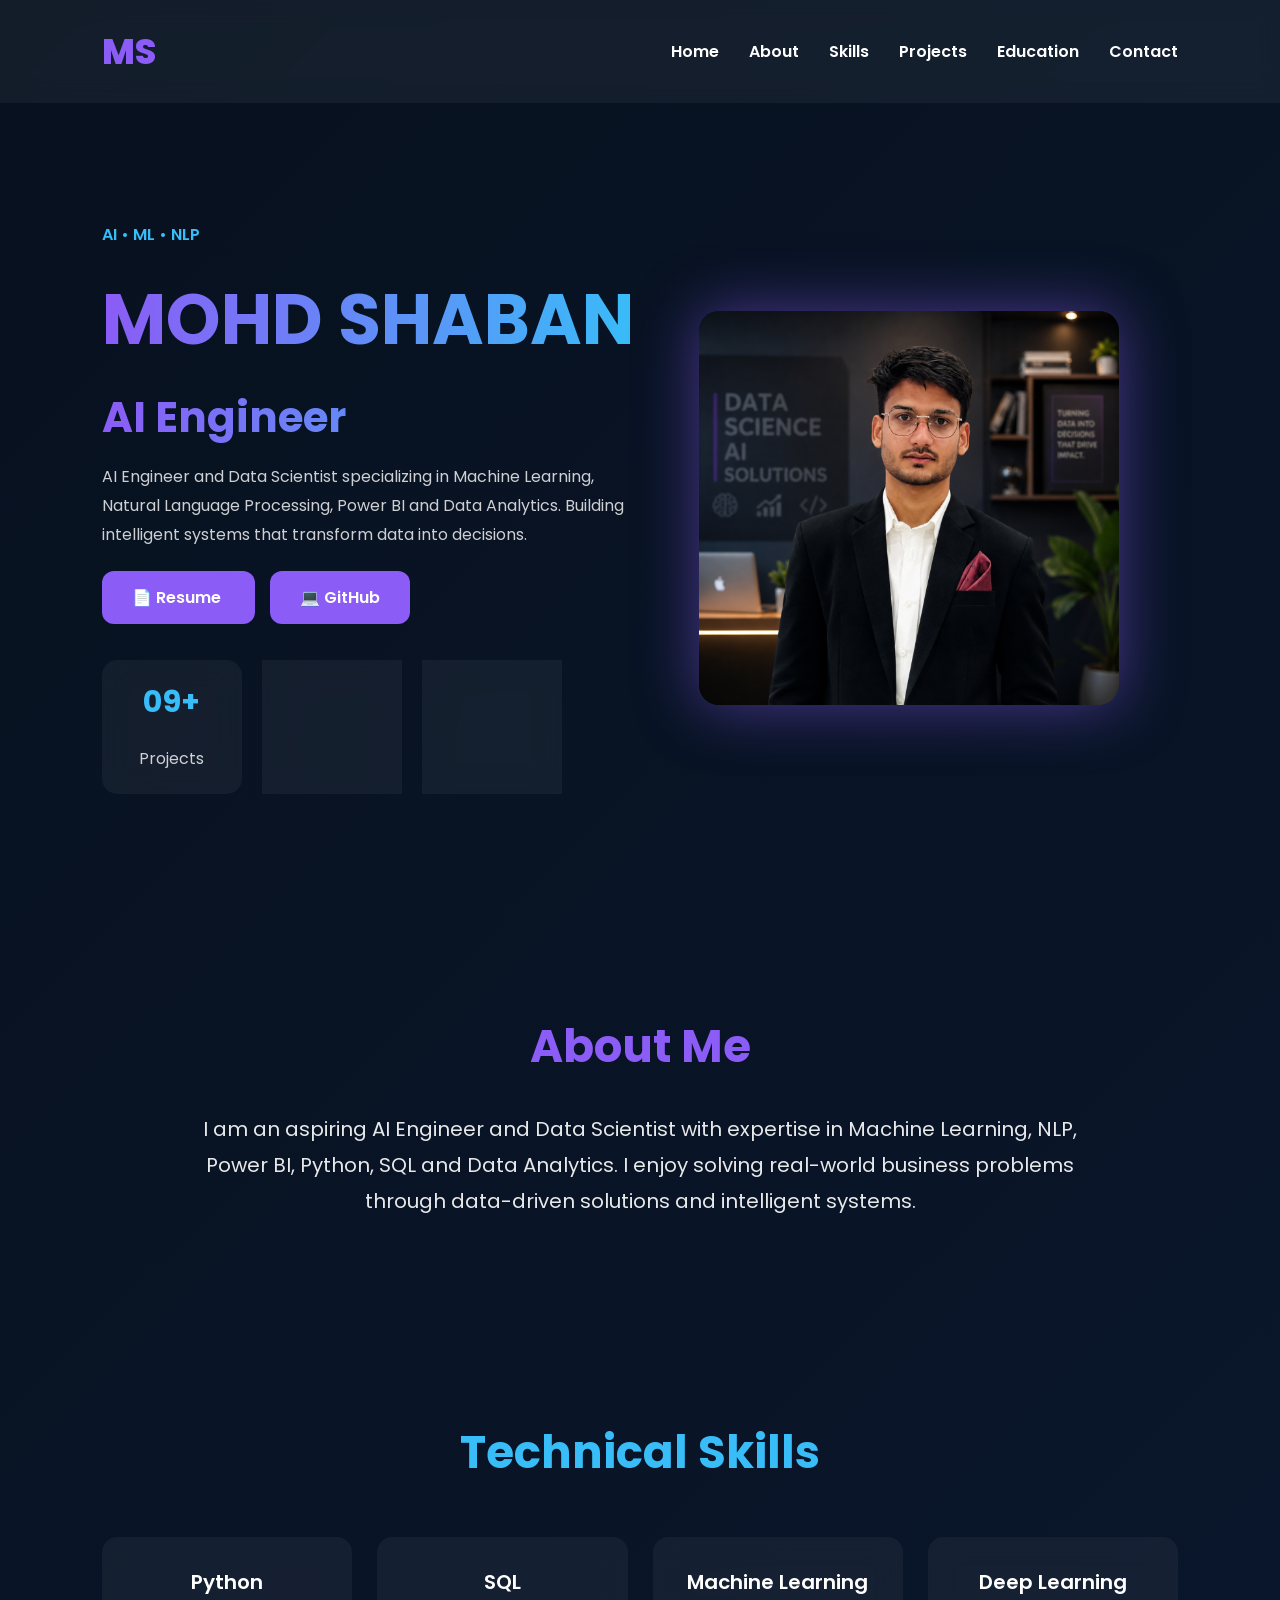
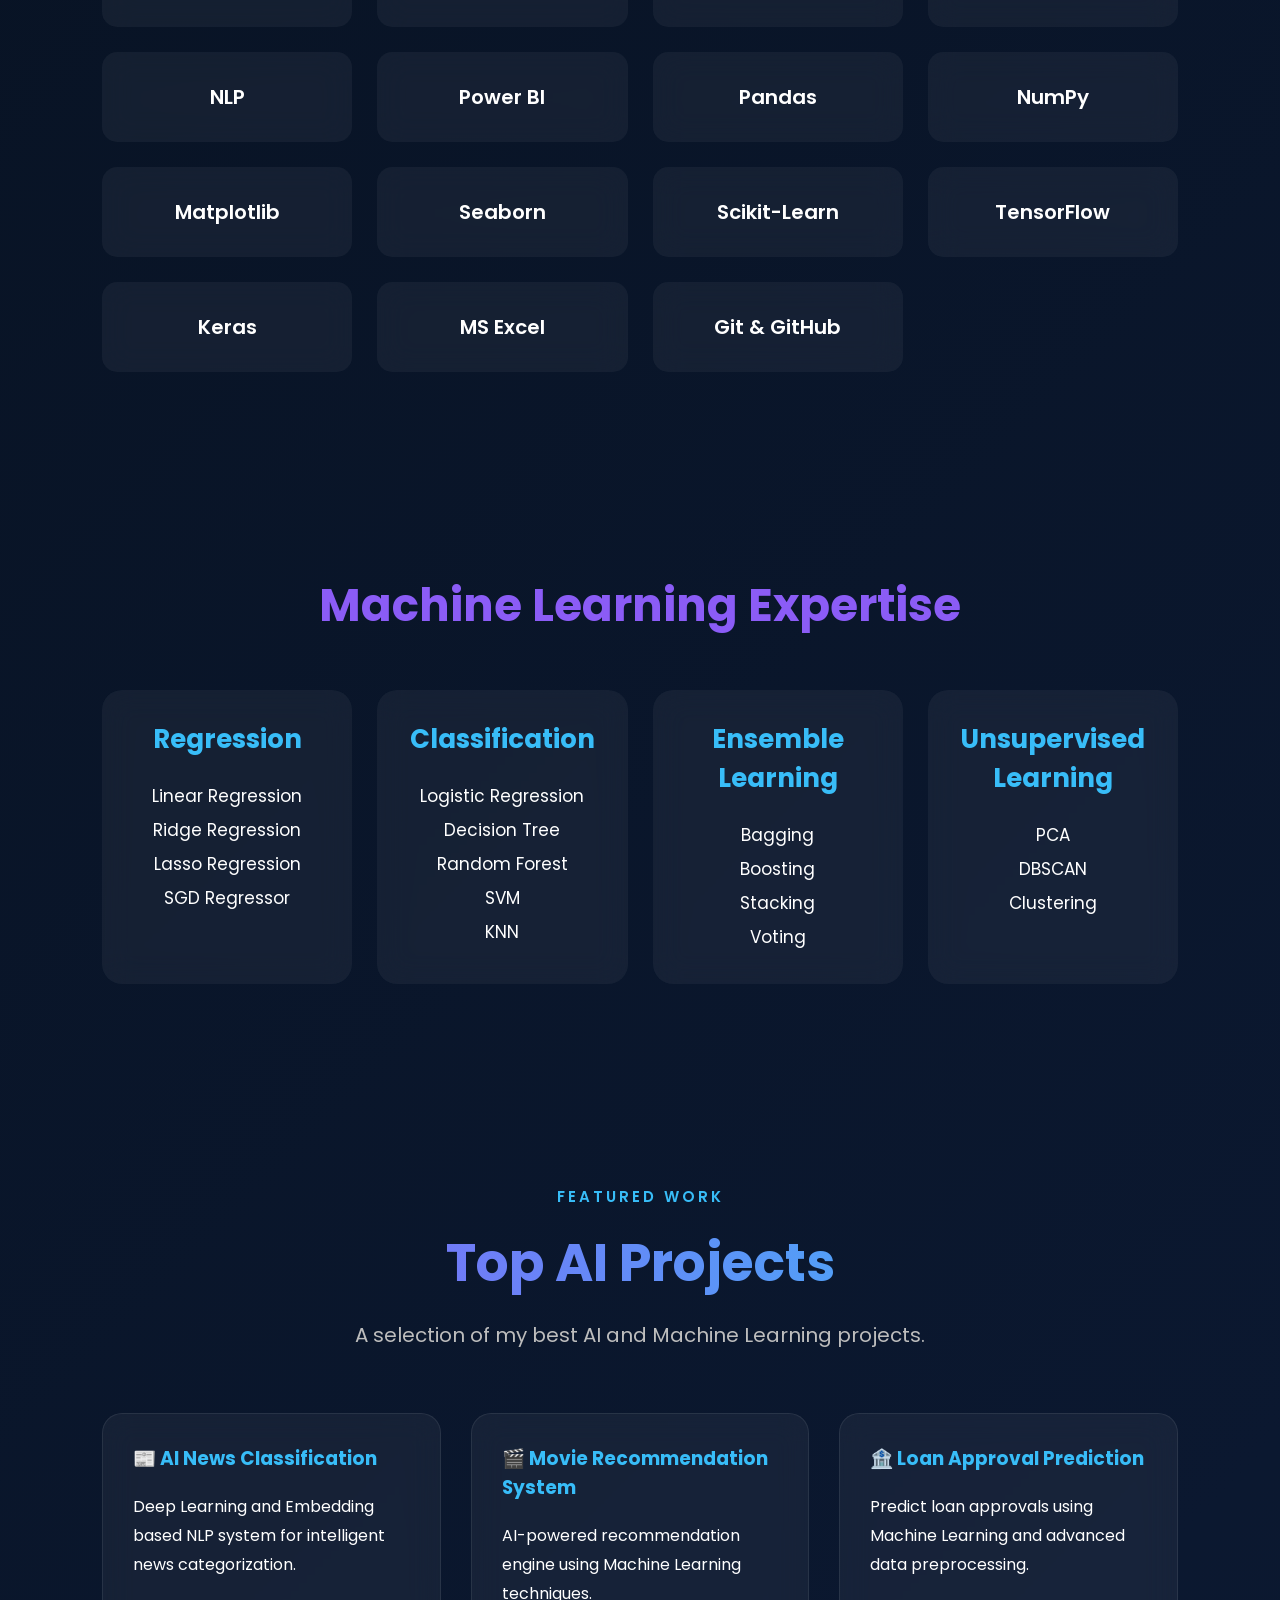
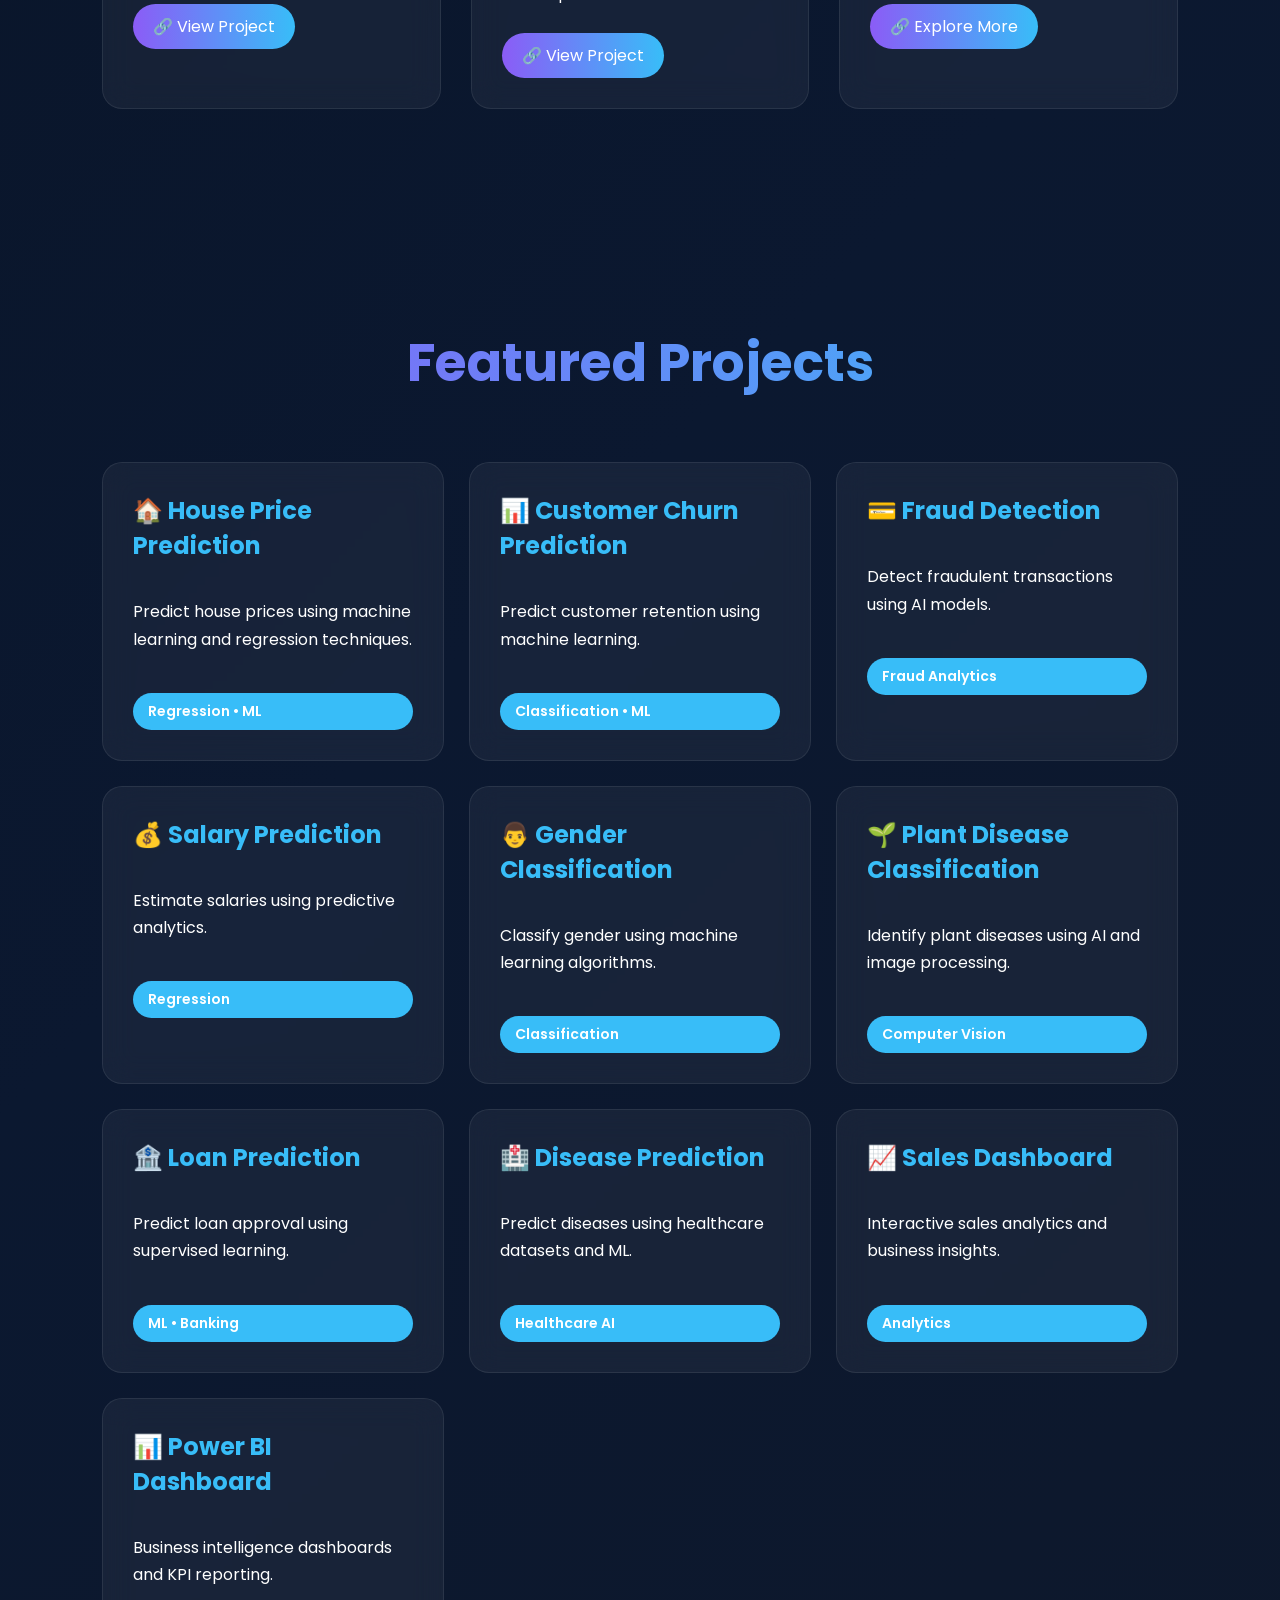
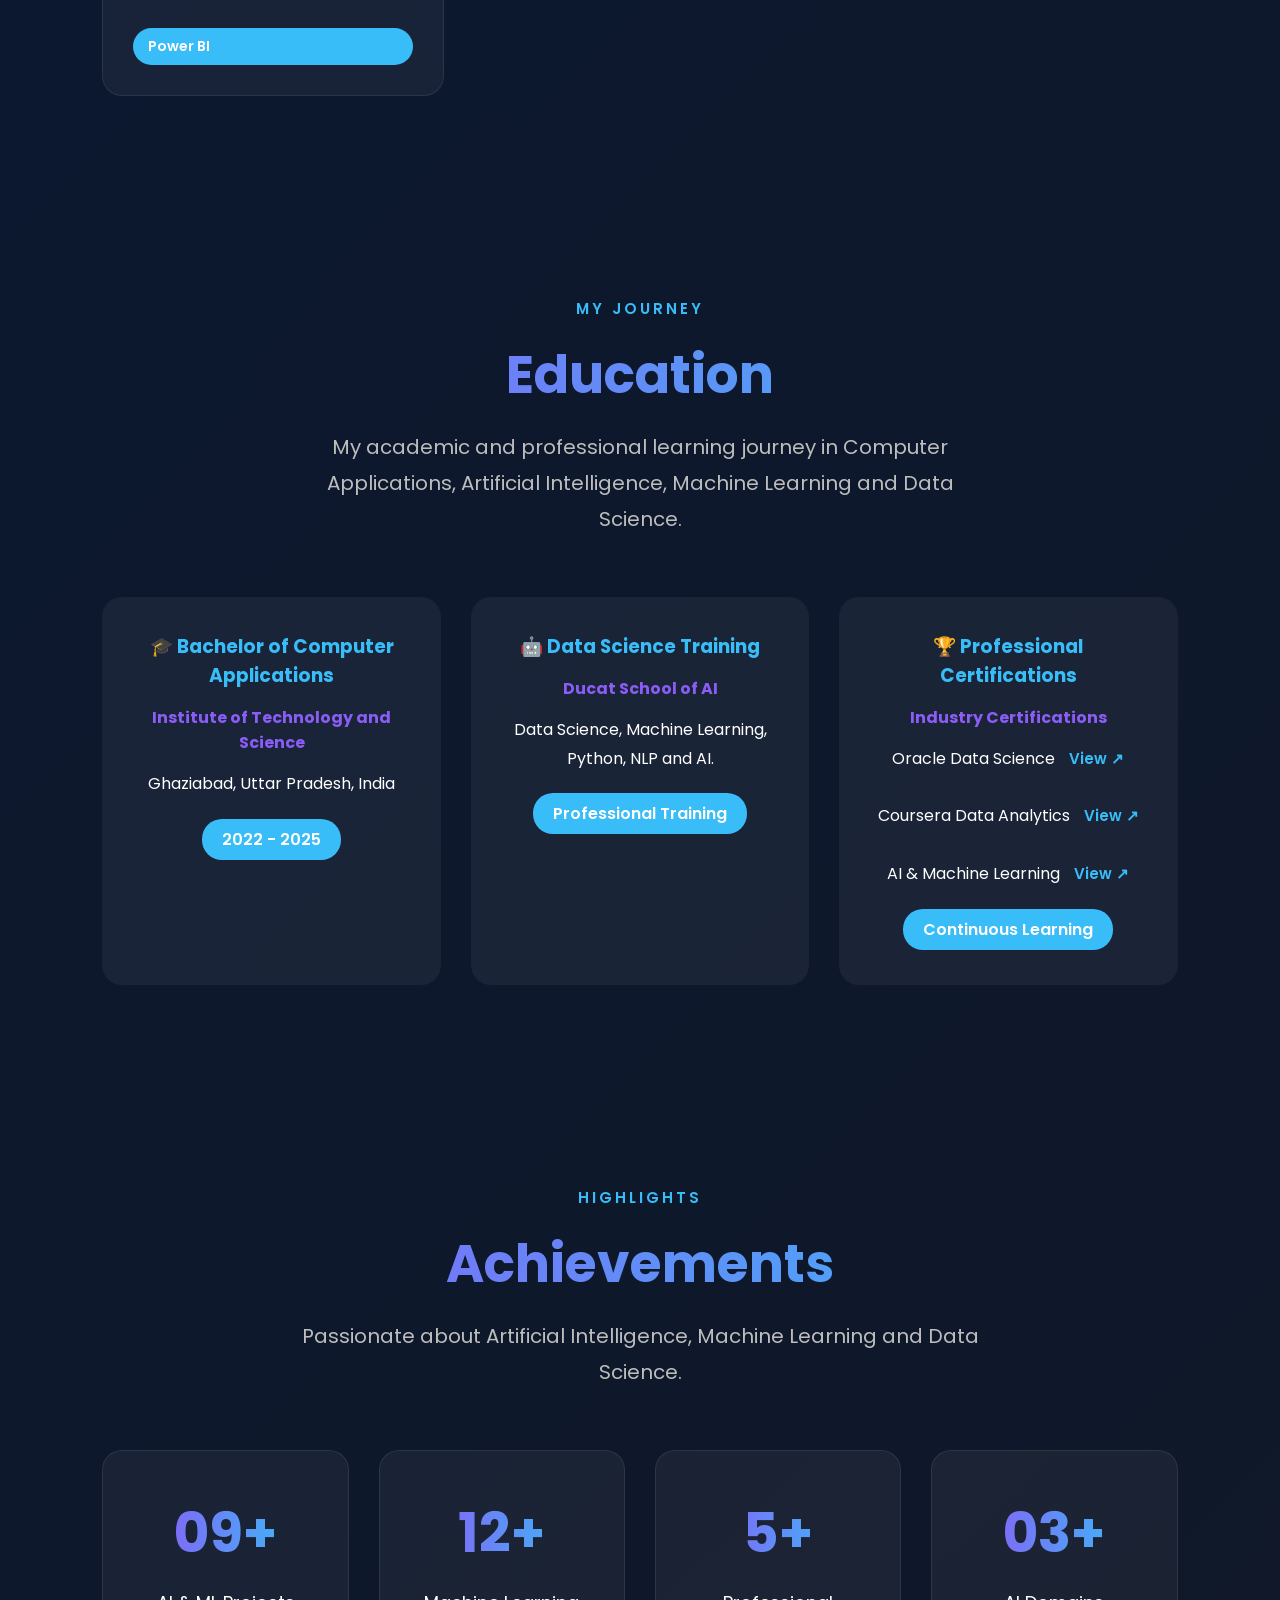
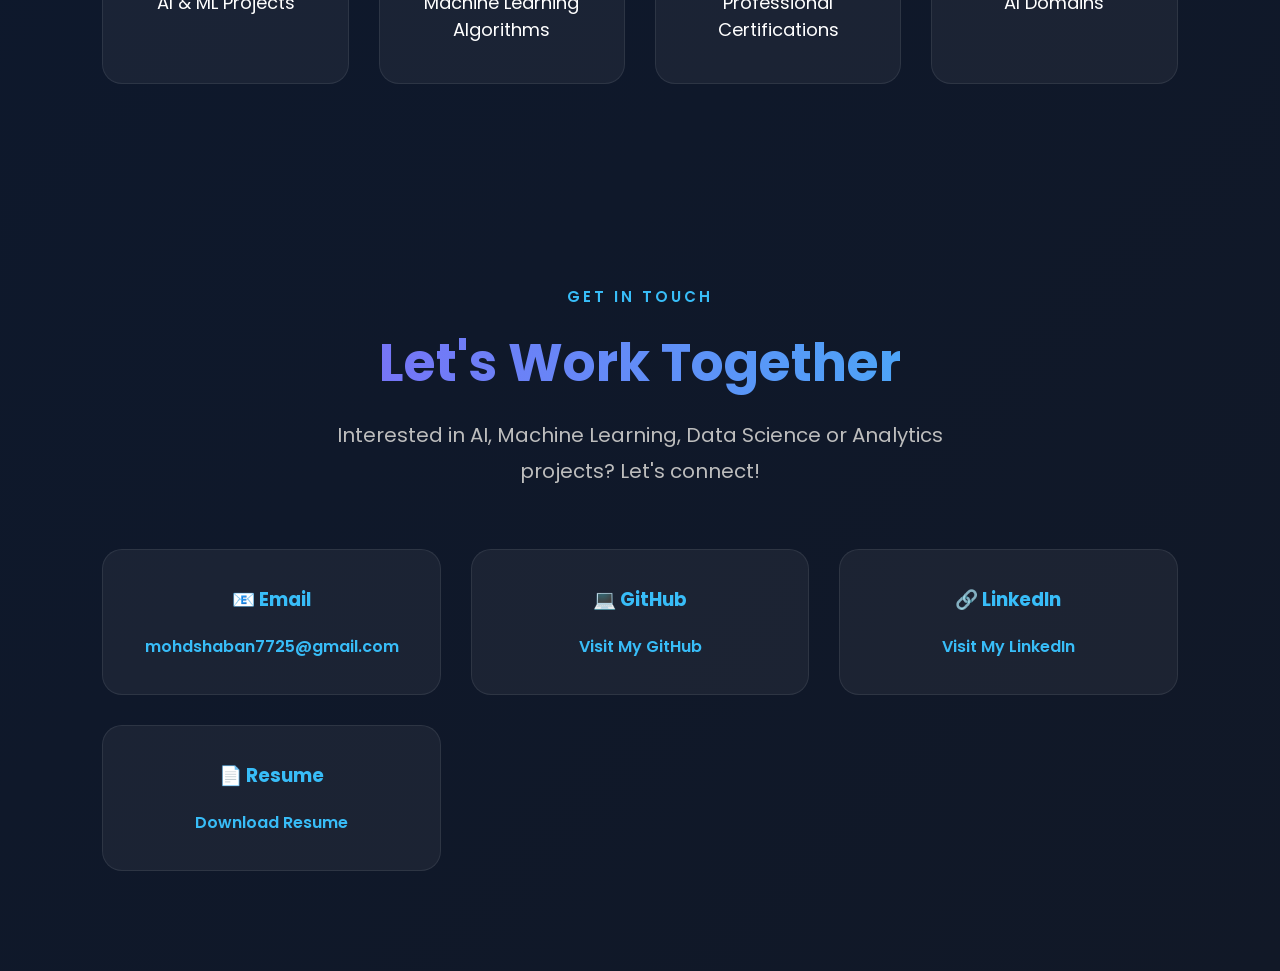
<file: index.html>
<!DOCTYPE html>
<html lang="en">
<head>
    <meta charset="UTF-8">
    <meta name="viewport" content="width=device-width, initial-scale=1.0">
    <title>Mohd Shaban | AI Engineer</title>



 

    <link rel="stylesheet" href="css/style.css">

    <link href="https://fonts.googleapis.com/css2?family=Poppins:wght@300;400;500;600;700;800&display=swap" rel="stylesheet">

</head>
<body>

<!-- NAVBAR -->
<nav>

<div class="logo">

MS

</div>

<div class="menu-toggle">

☰

</div>

<ul>

<li><a href="#home">Home</a></li>

<li><a href="#about">About</a></li>

<li><a href="#skills">Skills</a></li>

<li><a href="#projects">Projects</a></li>

<li><a href="#education">Education</a></li>

<li><a href="#contact">Contact</a></li>

</ul>

</nav>

<!-- HERO -->
<!-- HERO -->

<section class="hero" id="home">

<div class="left">

<span class="tag">
AI • ML • NLP
</span>

<h1>
MOHD SHABAN
</h1>

<h2 class="hero-subtitle">

<div class="dynamic-text">

<span>AI Engineer</span>

<span>Data Scientist</span>

<span>Machine Learning Engineer</span>

<span>Data Analyst</span>

<span>NLP Developer</span>

</div>

</h2>

<p>


AI Engineer and Data Scientist specializing in Machine Learning,
Natural Language Processing, Power BI and Data Analytics.

Building intelligent systems that transform data into decisions.

</p>

<div class="buttons">

<a href="assets/resume.pdf"
target="_blank">
📄 Resume
</a>

<a href="https://github.com/Shaban-DS-AI"
target="_blank">
💻 GitHub
</a>

</div>

<div class="stats">

<div>

<h3>09+</h3>

<p>Projects</p>

</div>

<div>

<h3>12+</h3>

<p>Algorithms</p>

</div>

<div>

<h3>5+</h3>

<p>Certificates</p>

</div>

</div>

</div>

<div class="right">

<img src="images/profile2.png" alt="Mohd Shaban">

</div>

</section>

<!-- ABOUT -->

<section id="about" class="about">

<h2>About Me</h2>

<p>

I am an aspiring AI Engineer and Data Scientist
with expertise in Machine Learning,
NLP,
Power BI,
Python,
SQL and Data Analytics.

I enjoy solving real-world business problems
through data-driven solutions and intelligent systems.

</p>

</section>

<!-- SKILLS -->

<section id="skills" class="skills">

<h2>Technical Skills</h2>

<div class="skill-grid">

<div class="card">Python</div>

<div class="card">SQL</div>

<div class="card">Machine Learning</div>

<div class="card">Deep Learning</div>

<div class="card">NLP</div>

<div class="card">Power BI</div>

<div class="card">Pandas</div>

<div class="card">NumPy</div>

<div class="card">Matplotlib</div>

<div class="card">Seaborn</div>

<div class="card">Scikit-Learn</div>

<div class="card">TensorFlow</div>

<div class="card">Keras</div>

<div class="card">MS Excel</div>

<div class="card">Git & GitHub</div>

</div>

</section>




<!-- MACHINE LEARNING EXPERTISE -->

<section id="ml" class="ml-section">

    <h2>Machine Learning Expertise</h2>

    <div class="ml-grid">

        <div class="ml-card">
            <h3>Regression</h3>
            <p>
                Linear Regression<br>
                Ridge Regression<br>
                Lasso Regression<br>
                SGD Regressor
            </p>
        </div>

        <div class="ml-card">
            <h3>Classification</h3>
            <p>
                Logistic Regression<br>
                Decision Tree<br>
                Random Forest<br>
                SVM<br>
                KNN
            </p>
        </div>

        <div class="ml-card">
            <h3>Ensemble Learning</h3>
            <p>
                Bagging<br>
                Boosting<br>
                Stacking<br>
                Voting
            </p>
        </div>

        <div class="ml-card">
            <h3>Unsupervised Learning</h3>
            <p>
                PCA<br>
                DBSCAN<br>
                Clustering
            </p>
        </div>

    </div>

</section>


<!-- FEATURED PROJECTS -->

<section class="featured" id="featured">

<div class="section-title">

<span>FEATURED WORK</span>

<h2>Top AI Projects</h2>

<p>

A selection of my best AI and Machine Learning projects.

</p>

</div>

<div class="featured-grid">

<div class="featured-card">

<h3>📰 AI News Classification</h3>

<p>

Deep Learning and Embedding based NLP
system for intelligent news categorization.

</p>

<a href="https://github.com/Shaban-DS-AI/shaban-News-AI-"
target="_blank">

🔗 View Project

</a>

</div>

<div class="featured-card">

<h3>🎬 Movie Recommendation System</h3>

<p>

AI-powered recommendation engine
using Machine Learning techniques.

</p>

<a href="https://github.com/Shaban-DS-AI/Movie-Recommendation-System-"
target="_blank">

🔗 View Project

</a>

</div>

<div class="featured-card">

<h3>🏦 Loan Approval Prediction</h3>

<p>

Predict loan approvals using Machine Learning
and advanced data preprocessing.

</p>

<a href="#projects">

🔗 Explore More

</a>

</div>

</div>

</section>



<section id="projects" class="projects">

    <div class="section-title">
        
        <h2>Featured Projects</h2>
        <p>
            
        </p>
    </div>

    <div class="project-grid">

    




       <div class="project-grid">

    <div class="project-card">
        <h3>🏠 House Price Prediction</h3>
        <p>
            Predict house prices using machine
            learning and regression techniques.
        </p>
        <span>Regression • ML</span>
    </div>

    <div class="project-card">
        <h3>📊 Customer Churn Prediction</h3>
        <p>
            Predict customer retention using
            machine learning.
        </p>
        <span>Classification • ML</span>
    </div>

    <div class="project-card">
        <h3>💳 Fraud Detection</h3>
        <p>
            Detect fraudulent transactions
            using AI models.
        </p>
        <span>Fraud Analytics</span>
    </div>

    <div class="project-card">
        <h3>💰 Salary Prediction</h3>
        <p>
            Estimate salaries using predictive
            analytics.
        </p>
        <span>Regression</span>
    </div>

    <div class="project-card">
        <h3>👨 Gender Classification</h3>
        <p>
            Classify gender using machine
            learning algorithms.
        </p>
        <span>Classification</span>
    </div>

    <div class="project-card">
        <h3>🌱 Plant Disease Classification</h3>
        <p>
            Identify plant diseases using AI
            and image processing.
        </p>
        <span>Computer Vision</span>
    </div>

    <div class="project-card">
        <h3>🏦 Loan Prediction</h3>
        <p>
            Predict loan approval using
            supervised learning.
        </p>
        <span>ML • Banking</span>
    </div>

    <div class="project-card">
        <h3>🏥 Disease Prediction</h3>
        <p>
            Predict diseases using healthcare
            datasets and ML.
        </p>
        <span>Healthcare AI</span>
    </div>

    <div class="project-card">
        <h3>📈 Sales Dashboard</h3>
        <p>
            Interactive sales analytics and
            business insights.
        </p>
        <span>Analytics</span>
    </div>

    <div class="project-card">
        <h3>📊 Power BI Dashboard</h3>
        <p>
            Business intelligence dashboards
            and KPI reporting.
        </p>
        <span>Power BI</span>
    </div>

</div>

<!-- EDUCATION -->


</div>
</section>

<!-- EDUCATION -->

<!-- EDUCATION -->

<section class="education" id="education">

    <div class="section-title">

        <span>MY JOURNEY</span>

        <h2>Education</h2>

        <p>
            My academic and professional learning journey in
            Computer Applications, Artificial Intelligence,
            Machine Learning and Data Science.
        </p>

    </div>

    <div class="education-container">

        <!-- BCA -->

        <div class="education-box">

            <h3>🎓 Bachelor of Computer Applications</h3>

            <h4>Institute of Technology and Science</h4>

            <p>
                Ghaziabad, Uttar Pradesh, India
            </p>

            <span>2022 - 2025</span>

        </div>

        <!-- Data Science Training -->

        <div class="education-box">

            <h3>🤖 Data Science Training</h3>

            <h4>Ducat School of AI</h4>

            <p>
                Data Science, Machine Learning,
                Python, NLP and AI.
            </p>

            <span>Professional Training</span>

        </div>

       <!-- Certifications -->

<div class="education-box">

    <h3>🏆 Professional Certifications</h3>

    <h4>Industry Certifications</h4>

    <p>

        Oracle Data Science
        <a href="assets/certificates/oracle.pdf"
        target="_blank"
        class="cert-link">
        View ↗
        </a>

        <br><br>

        Coursera Data Analytics
        <a href="assets/certificates/coursera.pdf"
        target="_blank"
        class="cert-link">
        View ↗
        </a>

        <br><br>

        AI & Machine Learning
        <a href="assets/certificates/ai-ml.pdf"
        target="_blank"
        class="cert-link">
        View ↗
        </a>

    </p>

    <span>Continuous Learning</span>

</div>

</div>

</section>

<!-- ACHIEVEMENTS -->

<section class="achievements" id="achievements">

    <div class="section-title">

        <span>HIGHLIGHTS</span>

        <h2>Achievements</h2>

        <p>

            Passionate about Artificial Intelligence,
            Machine Learning and Data Science.

        </p>

    </div>

    <div class="achievement-container">

        <div class="achievement-box">

            <h3>09+</h3>

            <p>AI & ML Projects</p>

        </div>

        <div class="achievement-box">

            <h3>12+</h3>

            <p>Machine Learning Algorithms</p>

        </div>

        <div class="achievement-box">

            <h3>5+</h3>

            <p>Professional Certifications</p>

        </div>

        <div class="achievement-box">

            <h3>03+</h3>

            <p>AI Domains</p>

        </div>

    </div>

</section>

<!-- CONTACT -->

<!-- CONTACT -->

<section class="contact" id="contact">

<div class="section-title">

<span>GET IN TOUCH</span>

<h2>Let's Work Together</h2>

<p>

Interested in AI, Machine Learning,
Data Science or Analytics projects?

Let's connect!

</p>

</div>

<div class="contact-container">

<!-- EMAIL -->

<div class="contact-card">

<h3>📧 Email</h3>

<a href="mailto:mohdshaban7725@gmail.com">

mohdshaban7725@gmail.com

</a>

</div>

<!-- GITHUB -->

<div class="contact-card">

<h3>💻 GitHub</h3>

<a href="https://github.com/dashboard" target="_blank">

Visit My GitHub

</a>

</div>

<!-- LINKEDIN -->

<div class="contact-card">

<h3>🔗 LinkedIn</h3>

<a href="https://www.linkedin.com/in/mohd-shaban-mansoori-786a672a3/" target="_blank">

Visit My LinkedIn

</a>

</div>

<!-- RESUME -->

<div class="contact-card">

<h3>📄 Resume</h3>

<a href="assets/resume.pdf" download>

Download Resume

</a>

</div>

</div>

</section>
</file>
<file: css/style.css>
*{
margin:0;
padding:0;
box-sizing:border-box;
font-family:'Poppins',sans-serif;
}

body{

background:linear-gradient(135deg,#07111f,#0b1830,#111827);

color:white;

overflow-x:hidden;

}

nav{

display:flex;

justify-content:space-between;

align-items:center;

padding:25px 8%;

position:sticky;

top:0;

background:rgba(255,255,255,.05);

backdrop-filter:blur(10px);

z-index:100;

}

.logo{

font-size:35px;

font-weight:800;

color:#8b5cf6;

}

nav ul{

display:flex;

list-style:none;

gap:30px;

}

nav li{

cursor:pointer;

transition:.3s;

}

nav li:hover{

color:#8b5cf6;

}

.hero{

min-height:90vh;

display:grid;

grid-template-columns:1fr 1fr;

align-items:center;

padding:0 8%;

}

.left span{

color:#38bdf8;

font-weight:600;

}

.left h1{

font-size:70px;

margin:20px 0;

background:linear-gradient(90deg,#8b5cf6,#38bdf8);

-webkit-background-clip:text;

-webkit-text-fill-color:transparent;

}

.left h2{

font-size:35px;

height:50px;

}

.left p{

margin-top:20px;

line-height:1.8;

opacity:.8;

max-width:550px;

}

.buttons{

margin-top:35px;

}

.buttons a{

text-decoration:none;

padding:15px 30px;

border-radius:12px;

margin-right:15px;

background:#8b5cf6;

color:white;

font-weight:600;

transition:.4s;

}

.buttons a:hover{

transform:translateY(-5px);

background:#38bdf8;

}

.stats{

display:flex;

gap:20px;

margin-top:50px;

}

.stats div{

padding:20px;

background:rgba(255,255,255,.05);

backdrop-filter:blur(15px);

border-radius:15px;

width:140px;

text-align:center;

}

.stats h3{

font-size:30px;

color:#38bdf8;

}

.right{

display:flex;

justify-content:center;

}

.right img{

width:420px;

max-width:100%;

border-radius:20px;

box-shadow:0 0 60px rgba(139,92,246,.5);

transition:.5s;

}

.right img:hover{

transform:scale(1.03);

}

@media(max-width:900px){

.hero{

grid-template-columns:1fr;

text-align:center;

padding:50px 8%;

}

.left h1{

font-size:50px;

}

.left h2{

font-size:28px;

}

.stats{

justify-content:center;

flex-wrap:wrap;

}

.right{

margin-top:50px;

}

.right img{

width:300px;

}

nav{

flex-direction:column;

gap:20px;

}

nav ul{

gap:15px;

}

}

.about{
padding:100px 8%;
text-align:center;
}

.about h2{
font-size:45px;
margin-bottom:30px;
color:#8b5cf6;
}

.about p{
max-width:900px;
margin:auto;
font-size:20px;
line-height:1.8;
opacity:.9;
}

.skills{
padding:100px 8%;
text-align:center;
}

.skills h2{
font-size:45px;
margin-bottom:50px;
color:#38bdf8;
}

.skill-grid{
display:grid;
grid-template-columns:repeat(auto-fit,minmax(220px,1fr));
gap:25px;
}

.card{
padding:30px;
background:rgba(255,255,255,.05);
backdrop-filter:blur(15px);
border-radius:15px;
font-size:20px;
font-weight:600;
transition:.4s;
}

.card:hover{
transform:translateY(-10px);
background:#8b5cf6;
}

.ml-section{

padding:100px 8%;

text-align:center;

}

.ml-section h2{

font-size:45px;

margin-bottom:50px;

color:#8b5cf6;

}

.ml-grid{

display:grid;

grid-template-columns:repeat(auto-fit,minmax(250px,1fr));

gap:25px;

}

.ml-card{

background:rgba(255,255,255,.05);

padding:30px;

border-radius:20px;

backdrop-filter:blur(15px);

transition:.4s;

}

.ml-card:hover{

transform:translateY(-10px);

background:#8b5cf6;

}

.ml-card h3{

margin-bottom:20px;

font-size:26px;

color:#38bdf8;

}

.ml-card p{

line-height:2;

font-size:17px;

}

.projects{

padding:100px 8%;

text-align:center;

}

.projects h2{

font-size:45px;

margin-bottom:50px;

color:#38bdf8;

}

.project-grid{

display:grid;

grid-template-columns:repeat(auto-fit,minmax(300px,1fr));

gap:25px;

}

.project-card{

padding:30px;

background:rgba(255,255,255,.05);

border-radius:20px;

backdrop-filter:blur(15px);

transition:.4s;

text-align:left;

}

.project-card:hover{

transform:translateY(-10px);

background:#8b5cf6;

}

.project-card h3{

margin-bottom:15px;

}

.project-card p{

line-height:1.8;

margin-bottom:20px;

}

.project-card span{

display:inline-block;

padding:8px 15px;

background:#38bdf8;

border-radius:20px;

font-size:14px;

font-weight:600;

}




.section-title{

text-align:center;

margin-bottom:60px;

}

.section-title span{

color:#38bdf8;

font-weight:600;

letter-spacing:3px;

font-size:15px;

}

.section-title h2{

font-size:52px;

margin:15px 0;

background:linear-gradient(90deg,#8b5cf6,#38bdf8);

-webkit-background-clip:text;

-webkit-text-fill-color:transparent;

}

.section-title p{

max-width:700px;

margin:auto;

font-size:20px;

line-height:1.8;

color:#bdbdbd;

}


/* Hero Subtitle */

.hero-subtitle{

margin:20px 0;

height:80px;

overflow:hidden;

display:flex;

align-items:center;

}

/* Animated Text */

.dynamic-text{

height:80px;

overflow:hidden;

}

.dynamic-text span{

display:block;

height:80px;

line-height:80px;

padding-bottom:8px;

font-size:42px;

font-weight:700;

background:linear-gradient(90deg,#8b5cf6,#38bdf8);

-webkit-background-clip:text;

-webkit-text-fill-color:transparent;

animation:slide 10s infinite;

}

/* Animation */

@keyframes slide{

0%,15%{

transform:translateY(0);

}

20%,35%{

transform:translateY(-80px);

}

40%,55%{

transform:translateY(-160px);

}

60%,75%{

transform:translateY(-240px);

}

80%,95%{

transform:translateY(-320px);

}

100%{

transform:translateY(0);

}

}

.education,
.algorithms,
.certifications{

padding:100px 8%;

}

.section-header{

text-align:center;

margin-bottom:60px;

}

.section-header span{

color:#38bdf8;

letter-spacing:4px;

font-weight:600;

}

.section-header h2{

font-size:55px;

margin:20px 0;

background:linear-gradient(90deg,#8b5cf6,#38bdf8);

-webkit-background-clip:text;

-webkit-text-fill-color:transparent;

}

.section-header p{

max-width:700px;

margin:auto;

opacity:.8;

}

.timeline{

display:grid;

grid-template-columns:repeat(auto-fit,minmax(280px,1fr));

gap:30px;

}

.timeline-card{

padding:30px;

background:rgba(255,255,255,.05);

border-radius:20px;

transition:.4s;

}

.timeline-card:hover{

transform:translateY(-10px);

}

.algo-grid{

display:flex;

flex-wrap:wrap;

gap:15px;

justify-content:center;

}

.algo-grid span{

padding:12px 25px;

border-radius:30px;

background:#38bdf8;

color:#fff;

font-weight:600;

transition:.3s;

}

.algo-grid span:hover{

transform:scale(1.08);

}

.cert-grid{

display:grid;

grid-template-columns:repeat(auto-fit,minmax(220px,1fr));

gap:25px;

}

.cert-card{

padding:35px;

text-align:center;

font-size:24px;

background:rgba(255,255,255,.05);

border-radius:20px;

transition:.4s;

}

.cert-card:hover{

transform:translateY(-8px);

}


.education{

    padding:100px 8%;

}

.education-container{

    margin-top:50px;

    display:grid;

    grid-template-columns:repeat(auto-fit,minmax(300px,1fr));

    gap:30px;

}

.education-box{

    background:rgba(255,255,255,.05);

    padding:35px;

    border-radius:20px;

    transition:.4s;

    text-align:center;

}

.education-box:hover{

    transform:translateY(-10px);

}

.education-box h3{

    color:#38bdf8;

    margin-bottom:15px;

}

.education-box h4{

    color:#8b5cf6;

    margin-bottom:15px;

}

.education-box p{

    line-height:1.8;

    margin-bottom:20px;

}

.education-box span{

    background:#38bdf8;

    padding:8px 20px;

    border-radius:20px;

    display:inline-block;

    font-weight:600;

}

/* ACHIEVEMENTS */

.achievements{

padding:100px 8%;

}

.achievement-container{

display:grid;

grid-template-columns:repeat(auto-fit,minmax(220px,1fr));

gap:30px;

margin-top:50px;

}

.achievement-box{

padding:40px;

text-align:center;

background:rgba(255,255,255,.05);

border-radius:20px;

border:1px solid rgba(255,255,255,.08);

transition:.4s;

}

.achievement-box:hover{

transform:translateY(-10px);

border-color:#38bdf8;

}

.achievement-box h3{

font-size:55px;

margin-bottom:15px;

background:linear-gradient(90deg,#8b5cf6,#38bdf8);

-webkit-background-clip:text;

-webkit-text-fill-color:transparent;

}

.achievement-box p{

font-size:18px;

}

/* CONTACT */

.contact{

padding:100px 8%;

}

.contact-container{

display:grid;

grid-template-columns:repeat(auto-fit,minmax(250px,1fr));

gap:30px;

margin-top:50px;

}

.contact-card{

padding:35px;

text-align:center;

background:rgba(255,255,255,.05);

border-radius:20px;

border:1px solid rgba(255,255,255,.08);

transition:.4s;

}

.contact-card:hover{

transform:translateY(-10px);

border-color:#38bdf8;

}

.contact-card h3{

margin-bottom:20px;

color:#38bdf8;

}

.contact-card a{

text-decoration:none;

color:#8b5cf6;

font-weight:600;

}
#--------
html{

scroll-behavior:smooth;

}

#----
nav{

position:sticky;

top:0;

z-index:1000;

backdrop-filter:blur(15px);

background:rgba(10,10,20,.8);

}

#---
nav ul li{

cursor:pointer;

transition:.3s;

}

nav ul li:hover{

color:#38bdf8;

}

#-----
#progress-bar{

position:fixed;

top:0;

left:0;

height:4px;

width:0;

background:linear-gradient(90deg,#8b5cf6,#38bdf8);

z-index:9999;

}

#----
#topBtn{

position:fixed;

bottom:30px;

right:30px;

width:55px;

height:55px;

border:none;

border-radius:50%;

background:#38bdf8;

color:white;

font-size:22px;

cursor:pointer;

display:none;

z-index:999;

}
#---
.fade{

opacity:0;

transform:translateY(40px);

transition:1s;

}

.fade.active{

opacity:1;

transform:translateY(0);

}

.contact-card a{

text-decoration:none;

color:#38bdf8;

font-weight:600;

transition:.3s;

word-break:break-word;

}

.contact-card a:hover{

color:#8b5cf6;

}

nav ul{

display:flex;

gap:30px;

list-style:none;

}

nav ul li a{

text-decoration:none;

color:white;

font-weight:600;

transition:.3s;

position:relative;

}

nav ul li a:hover{

color:#38bdf8;

}

nav ul li a.active{

color:#38bdf8;

}

nav ul li a::after{

content:"";

position:absolute;

left:0;

bottom:-5px;

width:0;

height:2px;

background:#38bdf8;

transition:.3s;

}

nav ul li a:hover::after{

width:100%;

}

nav ul li a.active::after{

width:100%;

}

.menu-toggle{

display:none;

font-size:30px;

cursor:pointer;

color:white;

}

@media(max-width:768px){

.menu-toggle{

display:block;

}

nav ul{

position:absolute;

top:80px;

left:0;

width:100%;

background:#111827;

flex-direction:column;

text-align:center;

display:none;

padding:20px 0;

}

nav ul.active{

display:flex;

}

}

.project-card{

background:rgba(255,255,255,.05);

backdrop-filter:blur(15px);

padding:30px;

border-radius:20px;

border:1px solid rgba(255,255,255,.08);

transition:.4s;

display:flex;

flex-direction:column;

gap:20px;

}

.project-card:hover{

transform:translateY(-10px);

border-color:#38bdf8;

box-shadow:0 0 25px rgba(56,189,248,.3);

}

.project-card h3{

color:#38bdf8;

font-size:24px;

}

.project-card p{

line-height:1.7;

}

.tech-stack{

display:flex;

flex-wrap:wrap;

gap:10px;

}

.tech-stack span{

padding:8px 15px;

border-radius:20px;

background:rgba(56,189,248,.15);

color:#38bdf8;

font-size:14px;

}

.project-links{

display:flex;

gap:15px;

margin-top:auto;

}

.project-links a{

text-decoration:none;

padding:10px 18px;

border-radius:30px;

background:rgba(255,255,255,.08);

color:white;

transition:.3s;

}

.project-links a:hover{

background:linear-gradient(90deg,#8b5cf6,#38bdf8);

}

.project-links{

margin-top:20px;

}

.project-links a{

text-decoration:none;

padding:10px 20px;

border-radius:30px;

background:rgba(255,255,255,.08);

color:white;

transition:.3s;

display:inline-block;

}

.project-links a:hover{

background:linear-gradient(90deg,#8b5cf6,#38bdf8);

transform:translateY(-3px);

}
/* FEATURED PROJECTS */

.featured{

padding:100px 8%;

}

.featured-grid{

display:grid;

grid-template-columns:repeat(auto-fit,minmax(300px,1fr));

gap:30px;

margin-top:50px;

}

.featured-card{

padding:30px;

background:rgba(255,255,255,.05);

backdrop-filter:blur(15px);

border-radius:20px;

border:1px solid rgba(255,255,255,.08);

transition:.4s;

}

.featured-card:hover{

transform:translateY(-10px);

border-color:#38bdf8;

box-shadow:0 0 25px rgba(56,189,248,.3);

}

.featured-card h3{

color:#38bdf8;

margin-bottom:20px;

}

.featured-card p{

line-height:1.8;

margin-bottom:25px;

}

.featured-card a{

text-decoration:none;

padding:10px 20px;

border-radius:30px;

background:linear-gradient(90deg,#8b5cf6,#38bdf8);

color:white;

display:inline-block;

transition:.3s;

}

.featured-card a:hover{

transform:scale(1.05);

}
#--------------------------------
/* ==========================
   CERTIFICATION LINKS
========================== */

.cert-row{

    display: flex;

    justify-content: space-between;

    align-items: center;

    margin: 20px 0;

    gap: 15px;

}

.cert-row span{

    color: #ffffff;

    font-size: 18px;

    font-weight: 500;

    line-height: 1.5;

}

.cert-link{

    color: #38bdf8 !important;

    text-decoration: none;

    font-size: 15px;

    font-weight: 600;

    white-space: nowrap;

    margin-left: 10px;

    transition: all 0.3s ease;

}

.cert-link:hover{

    color: #67e8f9 !important;

    transform: translateX(3px);

}
</file>
